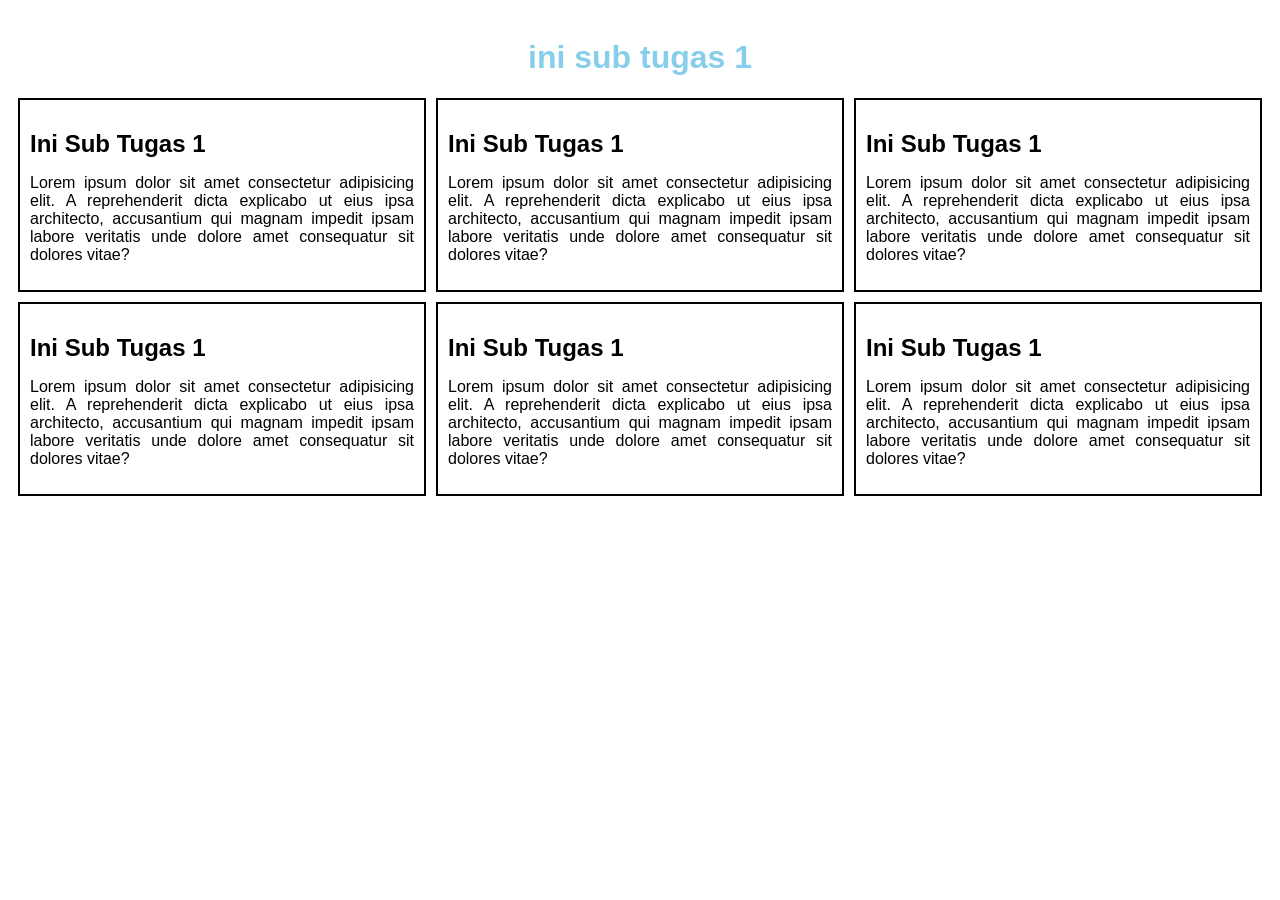
<file: index.html>
<!DOCTYPE html>
<html lang="en">

<head>
    <meta charset="UTF-8">
    <meta name="viewport" content="width=device-width, initial-scale=1.0">
    <title>fadillah nur hidayah 240302065</title>
    <link rel="stylesheet" href="style.css">
</head>

<body>
    <h1>ini sub tugas 1</h1>
    <div class="grid">
        <div class="ini-sub-tugas">
            <div class="ini-judul-tugas">
                <h2>Ini Sub Tugas 1</h2>
            </div>
            <div class="content-tugas">
                <p>Lorem ipsum dolor sit amet consectetur adipisicing elit. A reprehenderit dicta explicabo ut eius ipsa
                    architecto, accusantium qui magnam impedit ipsam labore veritatis unde dolore amet consequatur sit
                    dolores vitae?</p>
            </div>
        </div>
        <div class="ini-sub-tugas">
            <div class="ini-judul-tugas">
                <h2>Ini Sub Tugas 1</h2>
            </div>
            <div class="content-tugas">
                <p>Lorem ipsum dolor sit amet consectetur adipisicing elit. A reprehenderit dicta explicabo ut eius ipsa
                    architecto, accusantium qui magnam impedit ipsam labore veritatis unde dolore amet consequatur sit
                    dolores vitae?</p>
            </div>
        </div>
        <div class="ini-sub-tugas">
            <div class="ini-judul-tugas">
                <h2>Ini Sub Tugas 1</h2>
            </div>
            <div class="content-tugas">
                <p>Lorem ipsum dolor sit amet consectetur adipisicing elit. A reprehenderit dicta explicabo ut eius ipsa
                    architecto, accusantium qui magnam impedit ipsam labore veritatis unde dolore amet consequatur sit
                    dolores vitae?</p>
            </div>
        </div>
        <div class="ini-sub-tugas">
            <div class="ini-judul-tugas">
                <h2>Ini Sub Tugas 1</h2>
            </div>
            <div class="content-tugas">
                <p>Lorem ipsum dolor sit amet consectetur adipisicing elit. A reprehenderit dicta explicabo ut eius ipsa
                    architecto, accusantium qui magnam impedit ipsam labore veritatis unde dolore amet consequatur sit
                    dolores vitae?</p>
            </div>
        </div>
        <div class="ini-sub-tugas">
            <div class="ini-judul-tugas">
                <h2>Ini Sub Tugas 1</h2>
            </div>
            <div class="content-tugas">
                <p>Lorem ipsum dolor sit amet consectetur adipisicing elit. A reprehenderit dicta explicabo ut eius ipsa
                    architecto, accusantium qui magnam impedit ipsam labore veritatis unde dolore amet consequatur sit
                    dolores vitae?</p>
            </div>
        </div>
        <div class="ini-sub-tugas">
            <div class="ini-judul-tugas">
                <h2>Ini Sub Tugas 1</h2>
            </div>
            <div class="content-tugas">
                <p>Lorem ipsum dolor sit amet consectetur adipisicing elit. A reprehenderit dicta explicabo ut eius ipsa
                    architecto, accusantium qui magnam impedit ipsam labore veritatis unde dolore amet consequatur sit
                    dolores vitae?</p>
            </div>
        </div>
    </div>

</body>

</html>
</file>
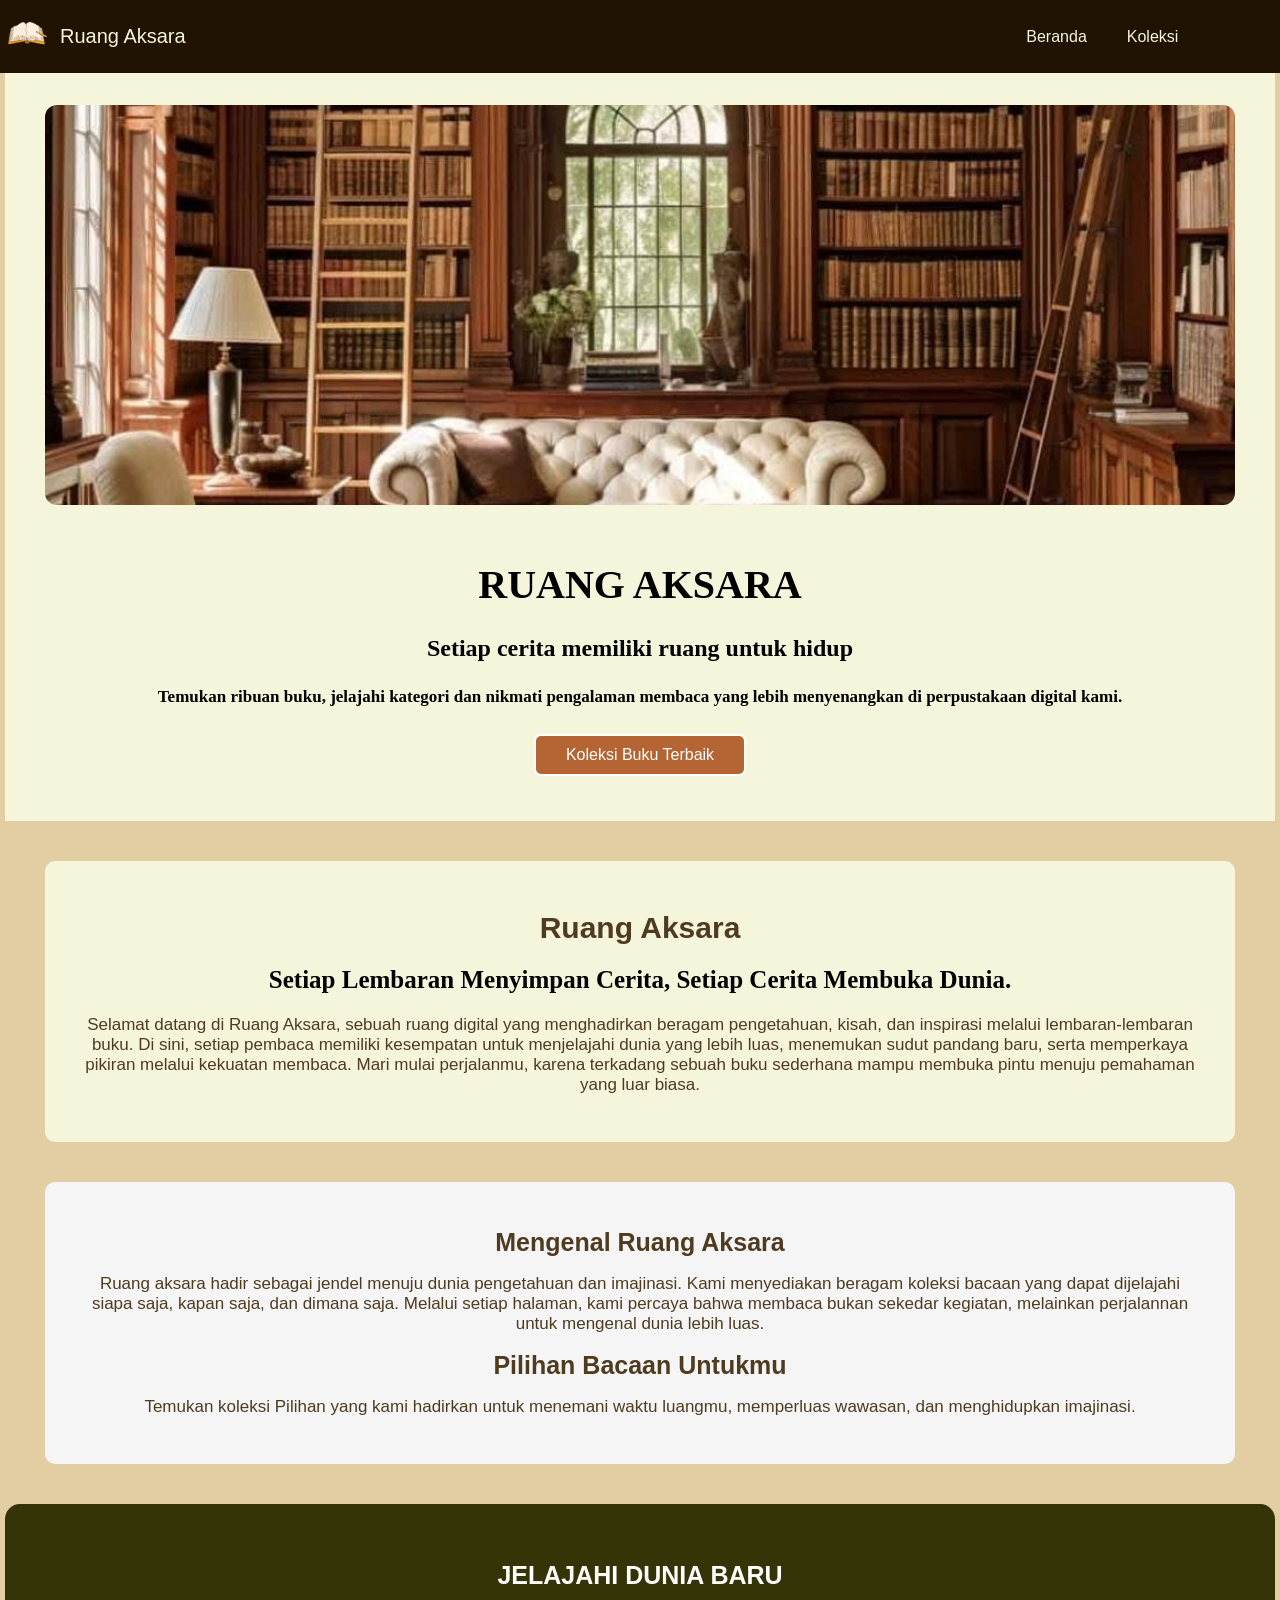
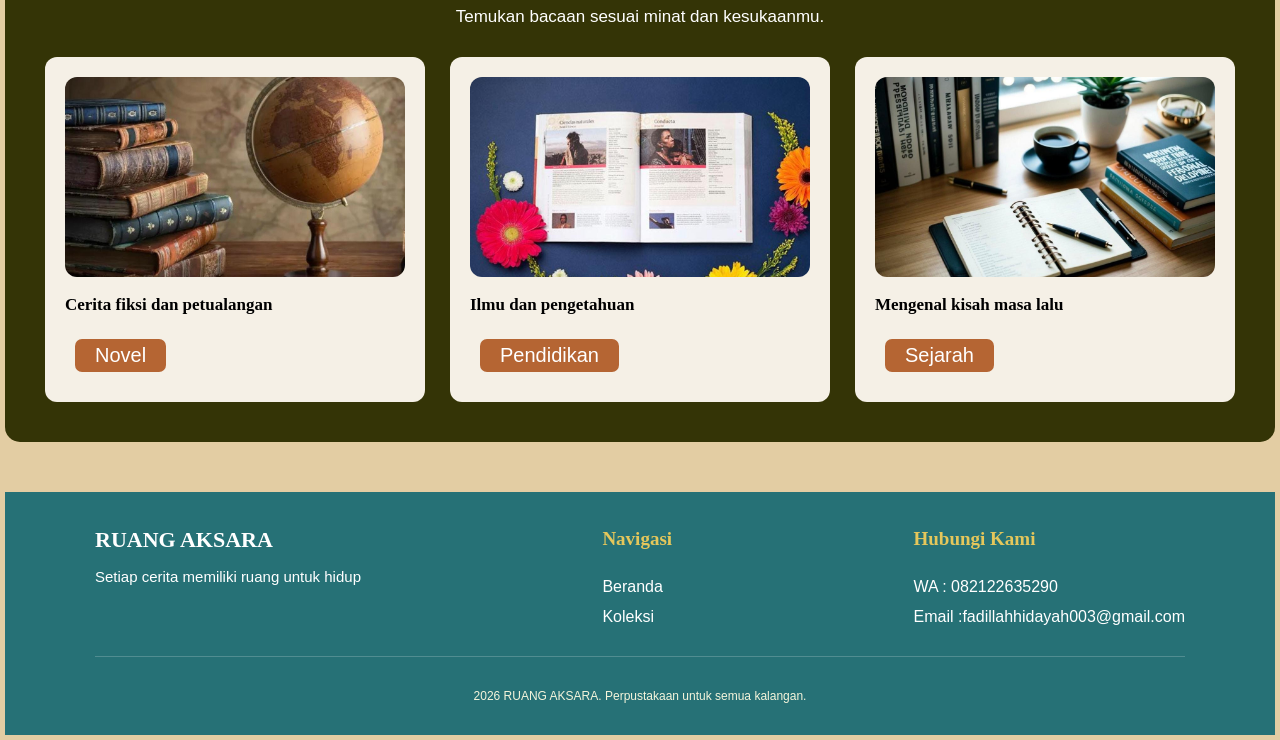
<file: pertemuan-7/index.html>
<!DOCTYPE html>
<html lang="en">

<head>
    <meta charset="UTF-8">
    <meta name="viewport" content="width=device-width, initial-scale=1.0">
    <title>Ruang Aksara</title>
    <link rel="stylesheet" href="style.css">
</head>

<body class="body">
    <header class="header">
        <a href="">
            <div>
                <img src="gambar/images-removebg-preview.png" alt="" width="45px">
            </div>
            <p>Ruang Aksara</p>
        </a>
        <nav class="nav">
            <div class="card1">
                <a href="index.html">Beranda</a>
            </div>
            <div class="card1">
                <a href="koleksi.html">Koleksi</a>
            </div>
        </nav>
        
    </header>
    <main>

        <div class="grid">

            <div class="dashboard">

                <div class="teks">
                    <h1>RUANG AKSARA</h1>

                    <h2>
                        Setiap cerita memiliki ruang untuk hidup
                    </h2>

                    <h3>
                        Temukan ribuan buku, jelajahi kategori
                        dan nikmati pengalaman membaca yang lebih
                        menyenangkan di perpustakaan digital kami.
                    </h3>
                    <div class="card1">
                        <a href="koleksi.html">Koleksi Buku Terbaik</a>
                    </div>
                </div>

                <div class="gambar">
                    <img src="gambar/WhatsApp Image 2026-11-09 at 16.01.56.jpeg" alt="Koleksi buku">
                </div>

            </div>

        </div>

        <!-- bagian luar tulisan -->
        <div class="teks-2">
            <div>
                <h1>Ruang Aksara</h1>
            </div>
            <div>
                <h2>Setiap Lembaran Menyimpan Cerita, Setiap Cerita Membuka Dunia.</h2>
            </div>
            <div>
                <p>Selamat datang di Ruang Aksara, sebuah ruang digital yang menghadirkan beragam pengetahuan, kisah,
                    dan inspirasi melalui lembaran-lembaran buku. Di sini, setiap pembaca memiliki kesempatan untuk
                    menjelajahi dunia yang lebih luas, menemukan sudut pandang baru, serta memperkaya pikiran melalui
                    kekuatan membaca. Mari mulai perjalanmu, karena terkadang sebuah buku sederhana mampu membuka pintu
                    menuju pemahaman yang luar biasa.</p>
            </div>
        </div>

        <div class="teks-3">
            <div>
                <h1>Mengenal Ruang Aksara</h1>
            </div>
            <div>
                <p>Ruang aksara hadir sebagai jendel menuju dunia pengetahuan dan imajinasi. Kami menyediakan beragam
                    koleksi bacaan yang dapat dijelajahi siapa saja, kapan saja, dan dimana saja. Melalui setiap
                    halaman, kami percaya bahwa membaca bukan sekedar kegiatan, melainkan perjalannan untuk mengenal
                    dunia lebih luas.</p>
            </div>
            <div>
                <h1>Pilihan Bacaan Untukmu</h1>
            </div>
            <div>
                <p>Temukan koleksi Pilihan yang kami hadirkan untuk menemani waktu luangmu, memperluas wawasan, dan
                    menghidupkan imajinasi.</p>
            </div>
        </div>

        <div class="bagian-koleksi">

            <h1>JELAJAHI DUNIA BARU</h1>
            <p>Temukan bacaan sesuai minat dan kesukaanmu.</p>

            <div class="grid2">

                <!-- KOTAK 1 -->
                <div class="kotak1">
                    <div class="gambar">
                        <img src="gambar/WhatsApp Image 2026-11-10 at 13.35.17.jpeg" alt="Novel">
                    </div>
                    <h2>Cerita fiksi dan petualangan</h2>
                    <div class="card1">
                        <a href="koleksi.html">Novel</a>
                    </div>
                </div>

                <div class="kotak1">
                    <div class="gambar">
                        <img src="gambar/WhatsApp Image 2026-11-10 at 13.35.33.jpeg" alt="Pendidikan">
                    </div>
                    <h2>Ilmu dan pengetahuan</h2>
                    <div class="card1">
                        <a href="koleksi.html">Pendidikan</a>
                    </div>
                </div>

                <div class="kotak1">
                    <div class="gambar">
                        <img src="gambar/WhatsApp Image 2026-11-10 at 13.35.59.jpeg" alt="Sejarah">
                    </div>
                    <h2>Mengenal kisah masa lalu</h2>
                    <div class="card1">
                        <a href="koleksi.html">Sejarah</a>
                    </div>
                </div>

            </div>
        </div>

    </main>

    <footer class="footer">

        <div class="footer-container">

            <div class="footer-brand">
                <h1>RUANG AKSARA</h1>
                <p>Setiap cerita memiliki ruang untuk hidup</p>
            </div>

            <div class="footer-nav">
                <h2>Navigasi</h2>
                <a href="index.html">Beranda</a>
                <a href="index.html">Koleksi</a>
            </div>

            <div class="footer-koleksi">
                <h2>Hubungi Kami</h2>
                <a href="koleksi.html">WA : 082122635290</a>
                <a href="koleksi.html">Email :fadillahhidayah003@gmail.com </a>
            </div>

        </div>

        <div class="footer-bottom">
            <p>2026 RUANG AKSARA. Perpustakaan untuk semua kalangan.</p>
        </div>

    </footer>

</body>

</html>
</file>
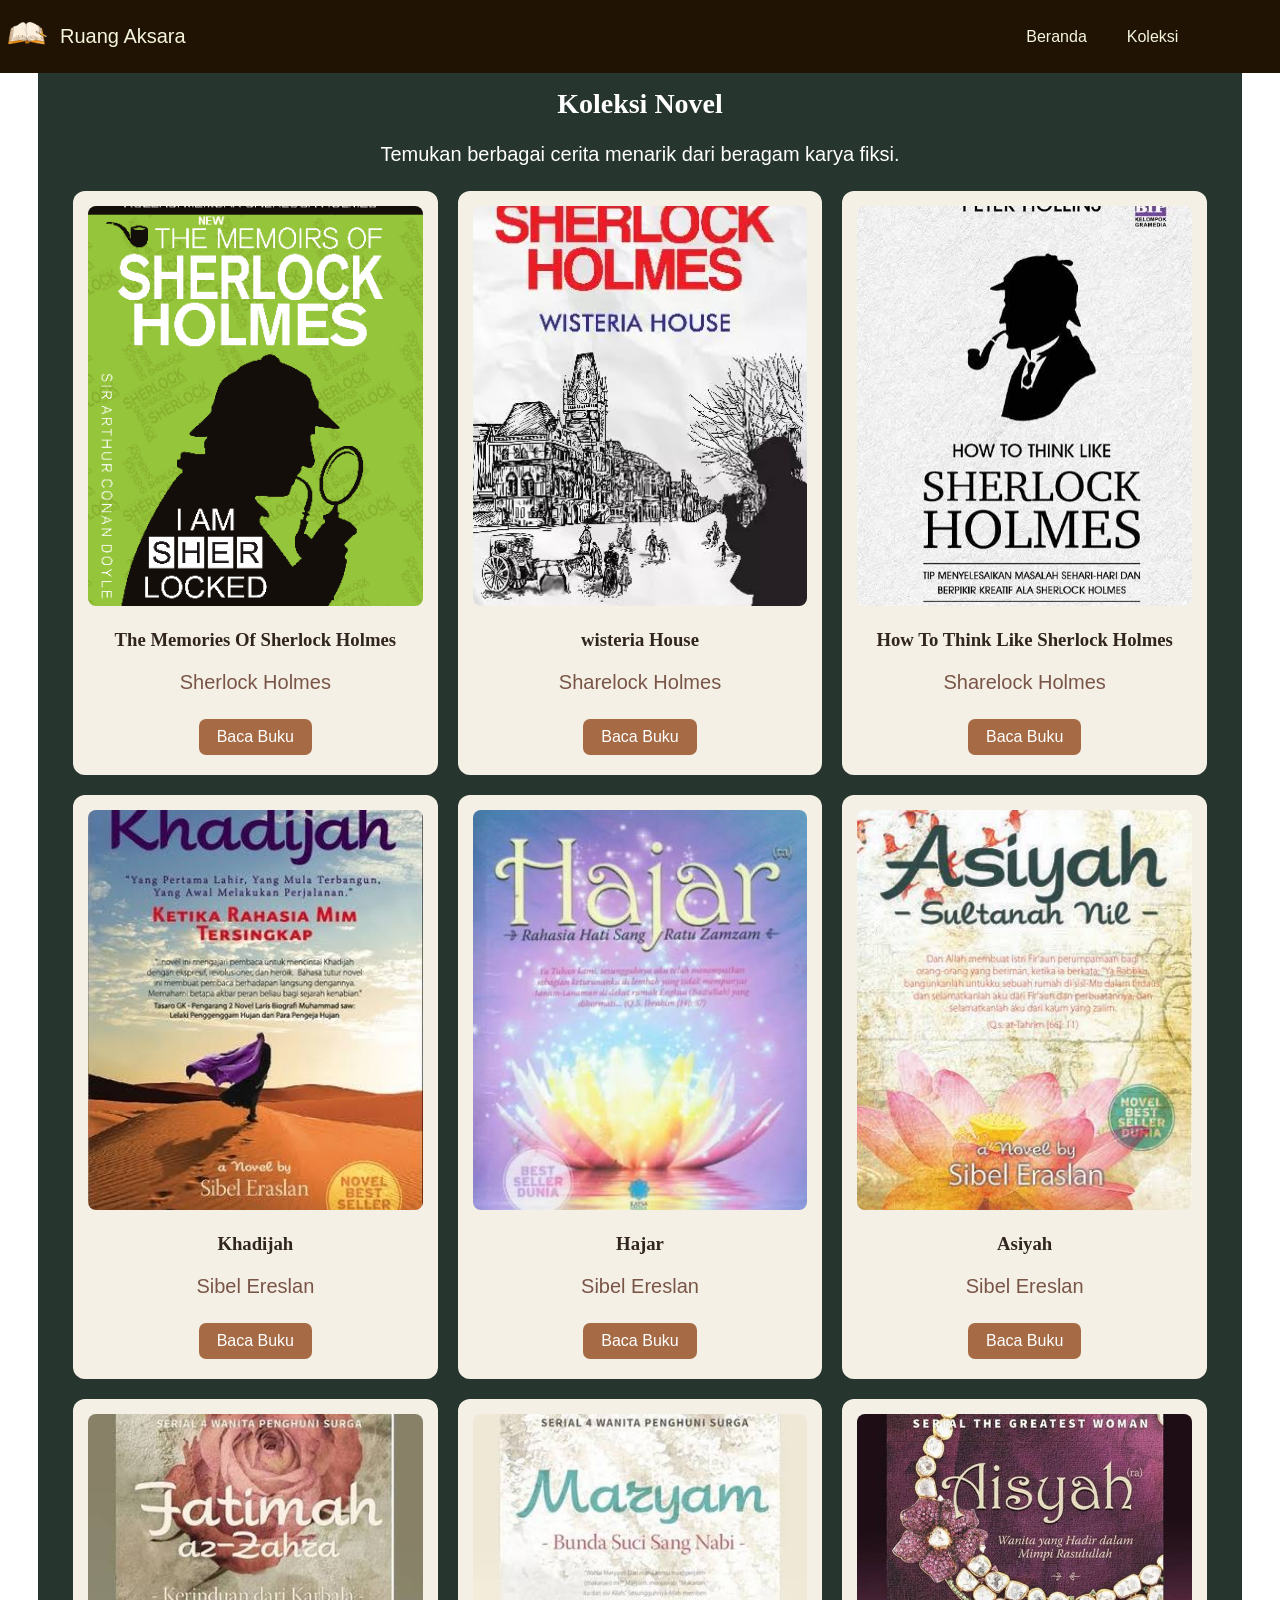
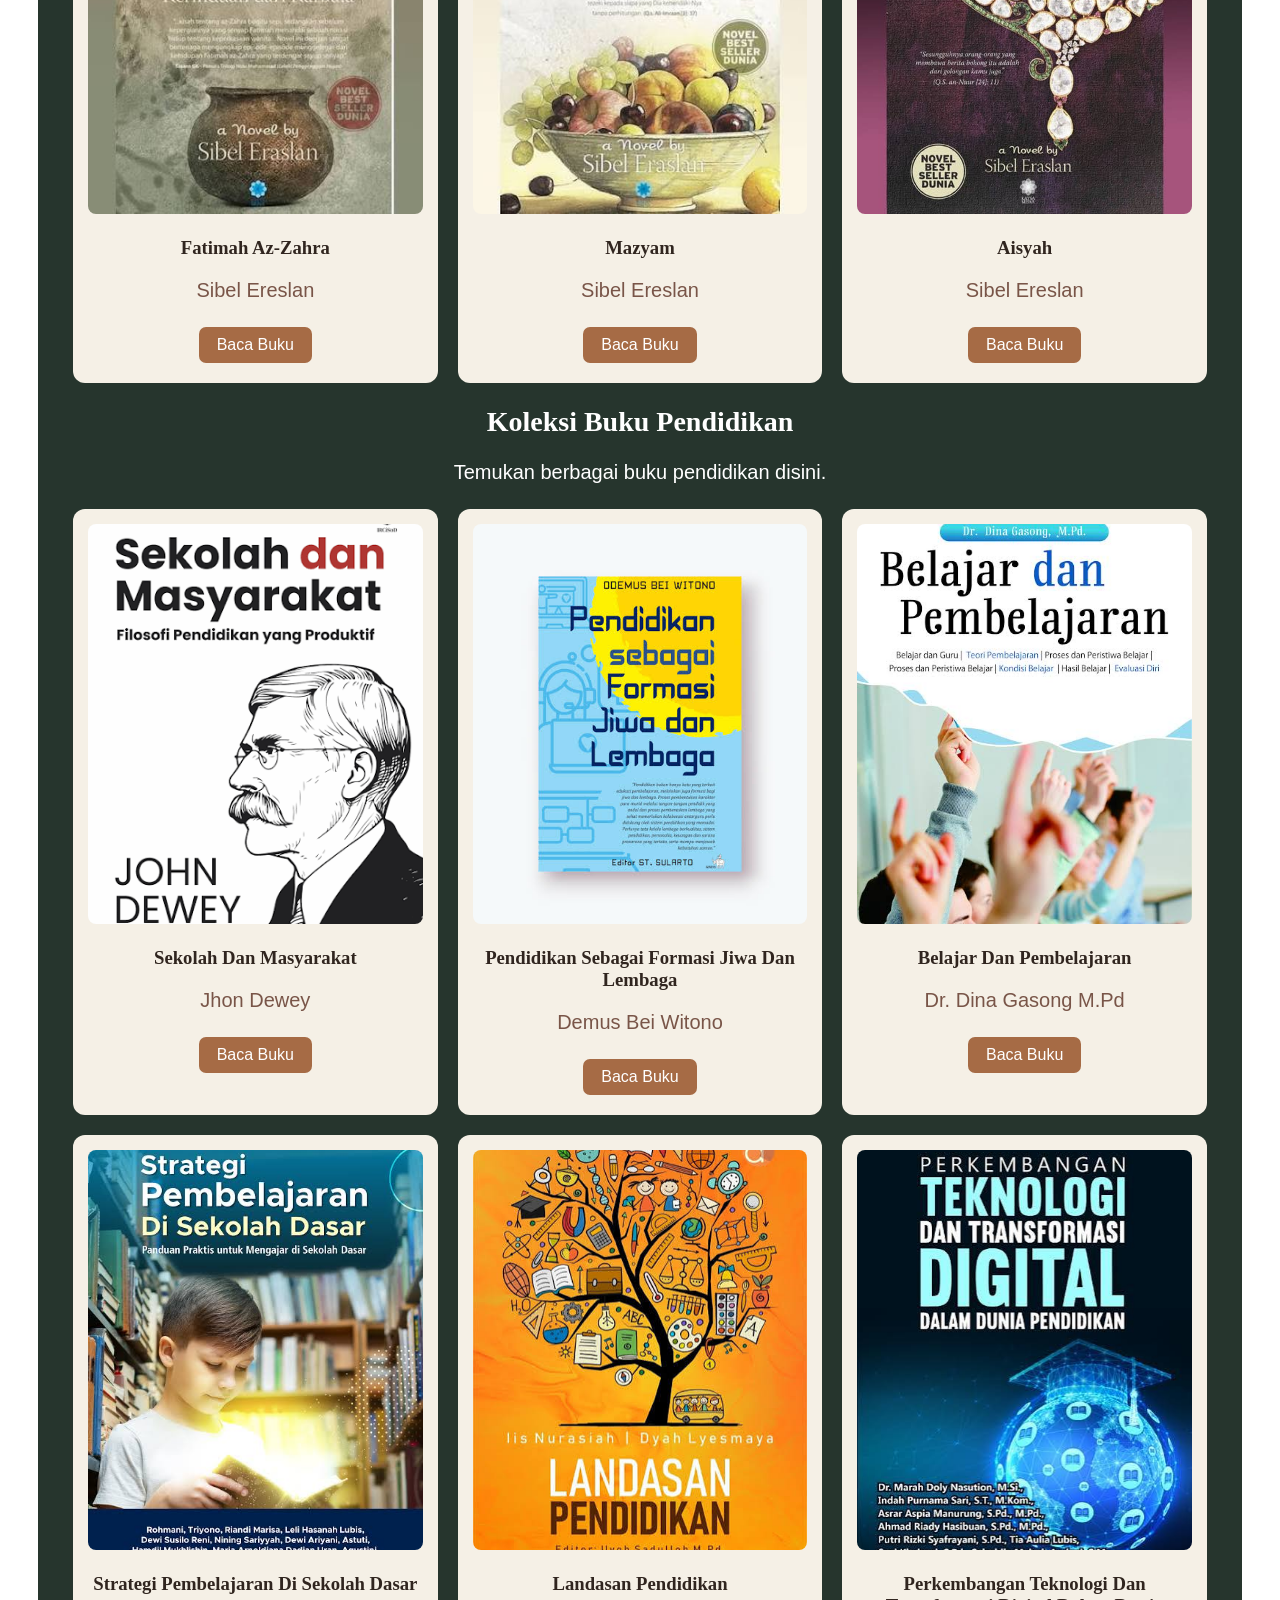
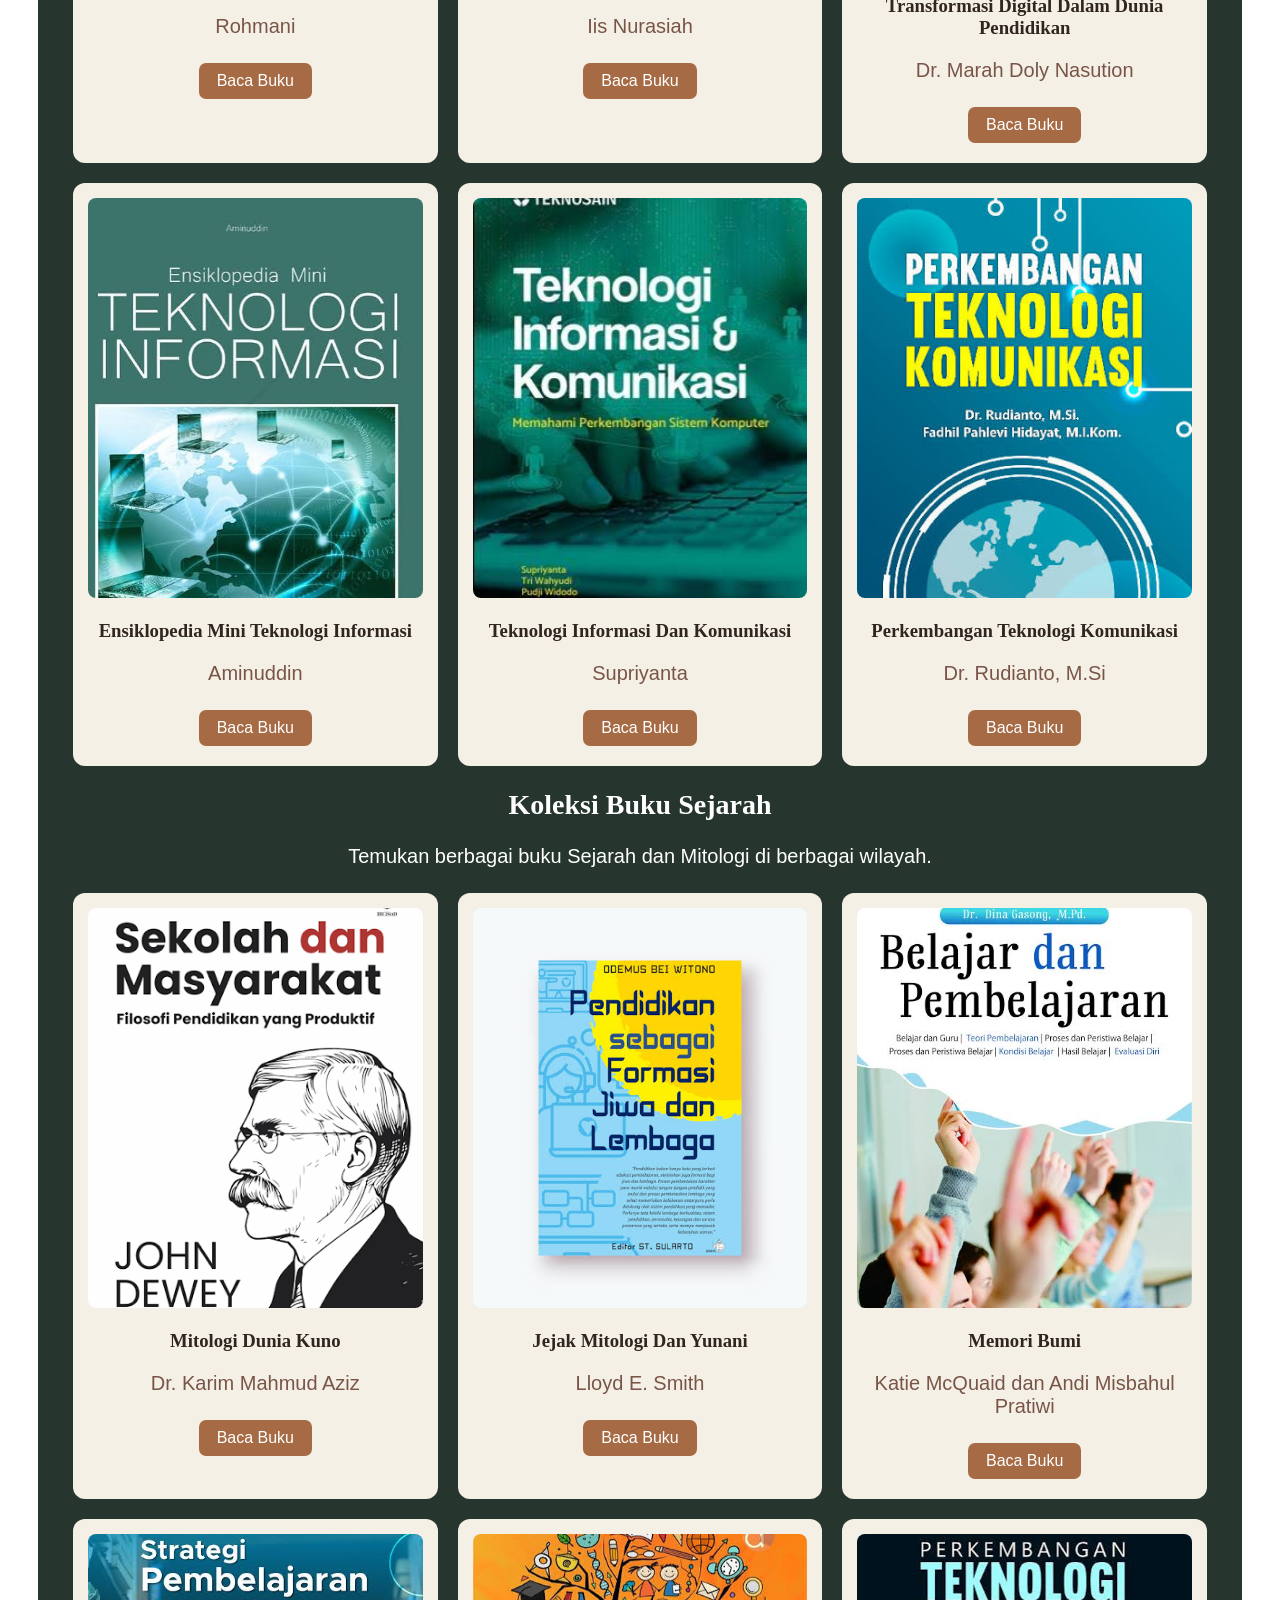
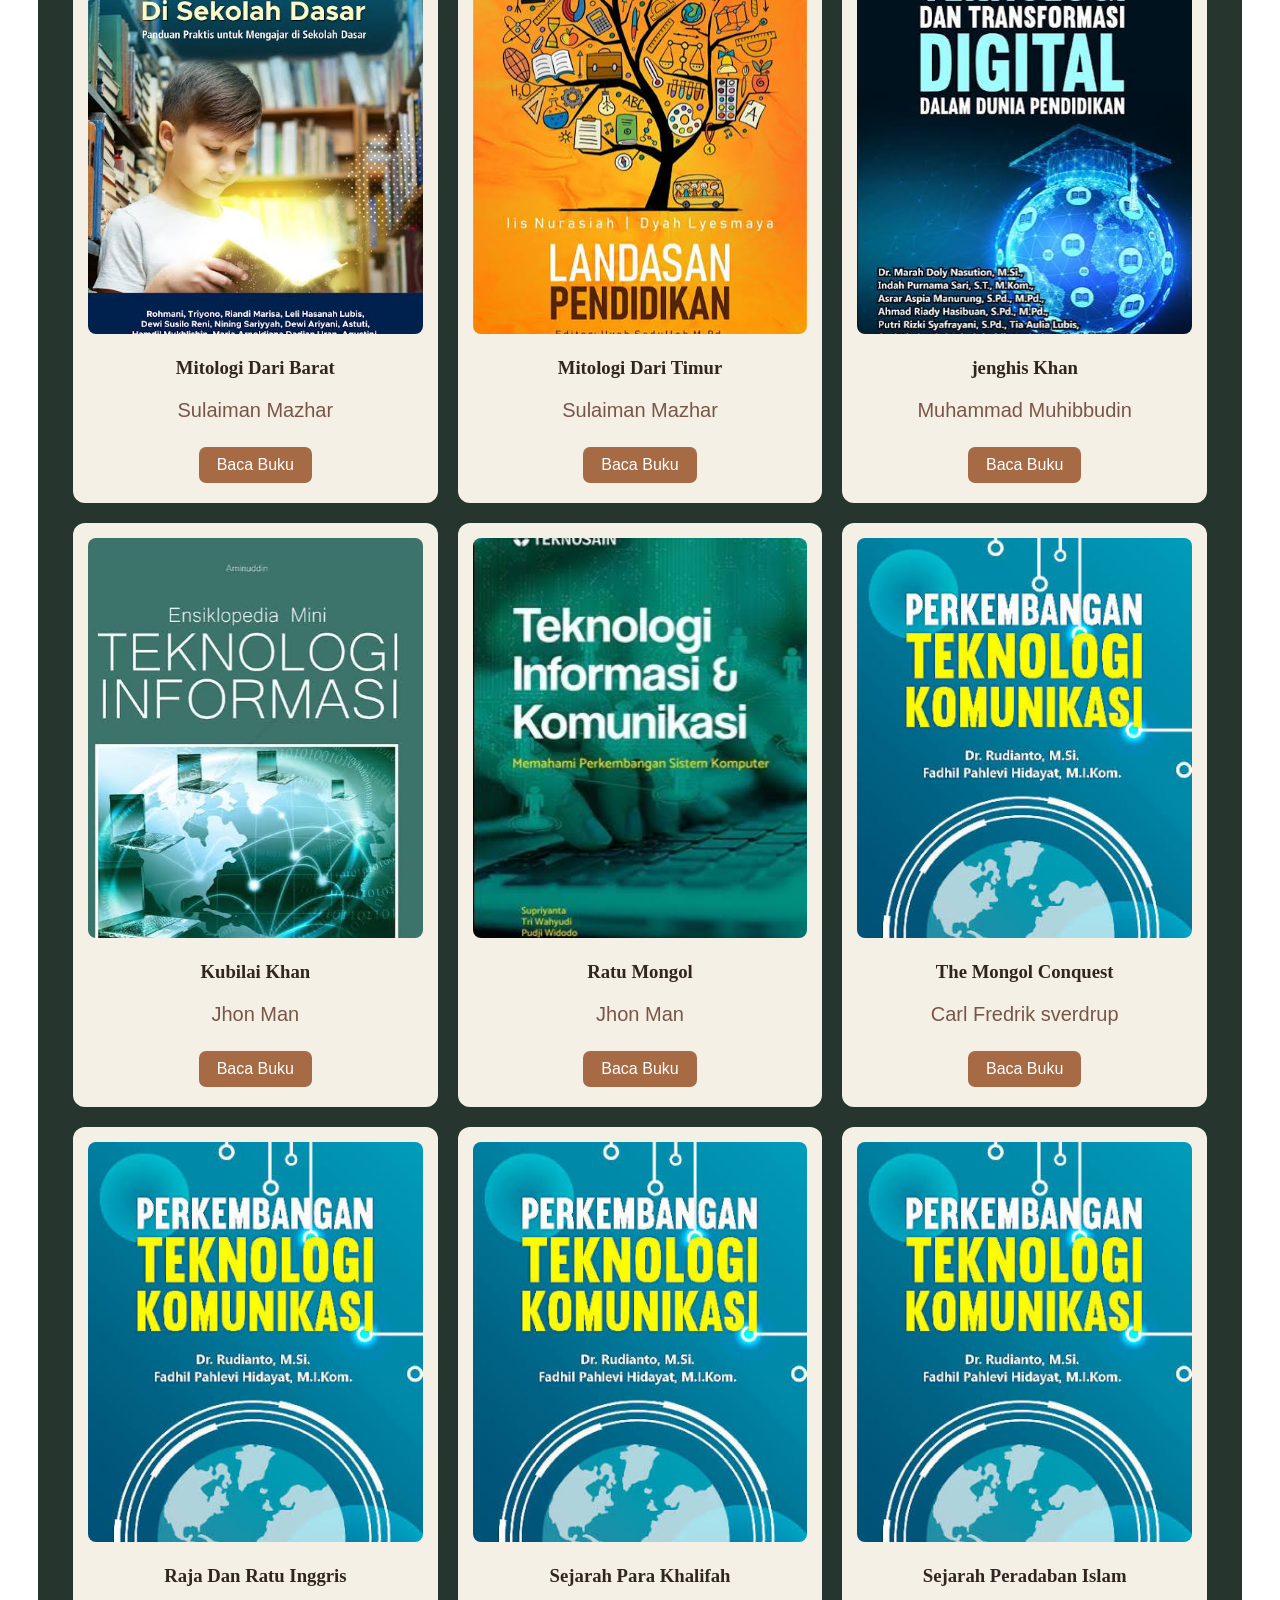
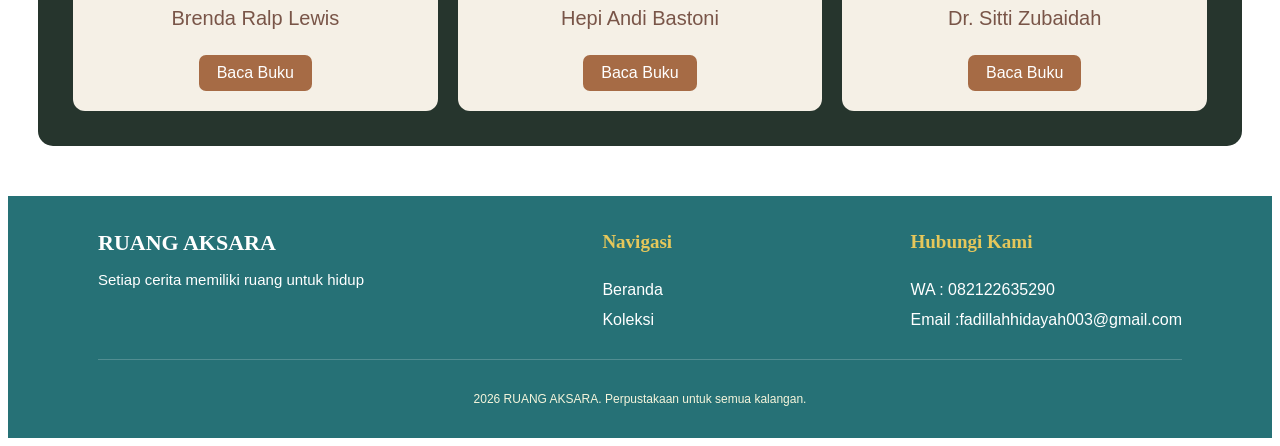
<file: pertemuan-7/koleksi.html>
<!DOCTYPE html>
<html lang="id">

<head>
    <meta charset="UTF-8">
    <meta name="viewport" content="width=device-width, initial-scale=1.0">
    <title>Ruang Aksara</title>
    <link rel="stylesheet" href="style.css">
</head>

<body>

    <header class="header">
        <a href="">
            <div>
                <img src="gambar/images-removebg-preview.png" alt="" width="45px">
            </div>
            <p>Ruang Aksara</p>
        </a>
        <nav class="nav">
            <div class="card1">
                <a href="index.html">Beranda</a>
            </div>
            <div class="card1">
                <a href="koleksi.html">Koleksi</a>
            </div>
        </nav>
        
    </header>

    <section class="kategori">

        <!--Kolwksi Novel-->
        <h1>Koleksi Novel</h1>
        <p>Temukan berbagai cerita menarik
            dari beragam karya fiksi.</p>

        <div class="grid-buku">

            <div class="buku">
                <img src="gambar/koleksi/sherlock4.png" alt="">
                <h3>The Memories Of Sherlock Holmes</h3>
                <p>Sherlock Holmes</p>
                <div class="card1">
                    <a href="koleksi.html">Baca Buku</a>
                </div>
            </div>

            <div class="buku">
                <img src="gambar/koleksi/shwerlock3.jpg" alt="">
                <h3>wisteria House</h3>
                <p>Sharelock Holmes</p>
                <div class="card1">
                    <a href="koleksi.html">Baca Buku</a>
                </div>
            </div>

            <div class="buku">
                <img src="gambar/koleksi/sherlock.jpg" alt="">
                <h3>How To Think Like Sherlock Holmes</h3>
                <p>Sharelock Holmes</p>
                <div class="card1">
                    <a href="koleksi.html">Baca Buku</a>
                </div>
            </div>

            <div class="buku">
                <img src="gambar/koleksi/sibel ereslan.jpg" alt="">
                <h3>Khadijah</h3>
                <p>Sibel Ereslan</p>
                <div class="card1">
                    <a href="koleksi.html">Baca Buku</a>
                </div>
            </div>

            <div class="buku">
                <img src="gambar/koleksi/sibel ereslan2.jpg" alt="">
                <h3>Hajar</h3>
                <p>Sibel Ereslan</p>
                <div class="card1">
                    <a href="koleksi.html">Baca Buku</a>
                </div>
            </div>

            <div class="buku">
                <img src="gambar/koleksi/sibel ereslan3.jpg" alt="">
                <h3>Asiyah</h3>
                <p>Sibel Ereslan</p>
                <div class="card1">
                    <a href="koleksi.html">Baca Buku</a>
                </div>
            </div>

            <div class="buku">
                <img src="gambar/koleksi/sibel ereslan4.jpg" alt="">
                <h3>Fatimah Az-Zahra</h3>
                <p>Sibel Ereslan</p>
                <div class="card1">
                    <a href="koleksi.html">Baca Buku</a>
                </div>
            </div>

            <div class="buku">
                <img src="gambar/koleksi/sibel ereslan5.jpg" alt="">
                <h3>Mazyam</h3>
                <p>Sibel Ereslan</p>
                <div class="card1">
                    <a href="koleksi.html">Baca Buku</a>
                </div>
            </div>

            <div class="buku">
                <img src="gambar/koleksi/sibel ereslan6.jpg" alt="">
                <h3>Aisyah</h3>
                <p>Sibel Ereslan</p>
                <div class="card1">
                    <a href="koleksi.html">Baca Buku</a>
                </div>
            </div>

        </div>

        <!--Koleksi buku pendidikan-->
        <h1>Koleksi Buku Pendidikan</h1>
        <p>Temukan berbagai buku pendidikan disini.</p>

        <div class="grid-buku">

            <div class="buku">
                <img src="gambar/koleksi/pendidikan.png" alt="">
                <h3>Sekolah Dan Masyarakat</h3>
                <p>Jhon Dewey</p>
                <div class="card1">
                    <a href="koleksi.html">Baca Buku</a>
                </div>
            </div>

            <div class="buku">
                <img src="gambar/koleksi/pendidikan2.jpg" alt="">
                <h3>Pendidikan Sebagai Formasi Jiwa Dan Lembaga</h3>
                <p>Demus Bei Witono</p>
                <div class="card1">
                    <a href="koleksi.html">Baca Buku</a>
                </div>
            </div>

            <div class="buku">
                <img src="gambar/koleksi/pendidikan3.jpg" alt="">
                <h3>Belajar Dan Pembelajaran</h3>
                <p>Dr. Dina Gasong M.Pd</p>
                <div class="card1">
                    <a href="koleksi.html">Baca Buku</a>
                </div>
            </div>

            <div class="buku">
                <img src="gambar/koleksi/pembelajaran4.jpg" alt="">
                <h3>Strategi Pembelajaran Di Sekolah Dasar</h3>
                <p>Rohmani</p>
                <div class="card1">
                    <a href="koleksi.html">Baca Buku</a>
                </div>
            </div>

            <div class="buku">
                <img src="gambar/koleksi/pendidikan5.jpg" alt="">
                <h3>Landasan Pendidikan</h3>
                <p>Iis Nurasiah</p>
                <div class="card1">
                    <a href="koleksi.html">Baca Buku</a>
                </div>
            </div>

            <div class="buku">
                <img src="gambar/koleksi/pendidikan6.jpg" alt="">
                <h3>Perkembangan Teknologi Dan Transformasi Digital Dalam Dunia Pendidikan</h3>
                <p>Dr. Marah Doly Nasution</p>
                <div class="card1">
                    <a href="koleksi.html">Baca Buku</a>
                </div>
            </div>

            <div class="buku">
                <img src="gambar/koleksi/pendidikan7.jpg" alt="">
                <h3>Ensiklopedia Mini Teknologi Informasi</h3>
                <p>Aminuddin</p>
                <div class="card1">
                    <a href="koleksi.html">Baca Buku</a>
                </div>
            </div>

            <div class="buku">
                <img src="gambar/koleksi/pendidikan8.jpg" alt="">
                <h3>Teknologi Informasi Dan Komunikasi</h3>
                <p>Supriyanta</p>
                <div class="card1">
                    <a href="koleksi.html">Baca Buku</a>
                </div>
            </div>

            <div class="buku">
                <img src="gambar/koleksi/pendidikan9.jpg" alt="">
                <h3>Perkembangan Teknologi Komunikasi</h3>
                <p>Dr. Rudianto, M.Si</p>
                <div class="card1">
                    <a href="koleksi.html">Baca Buku</a>
                </div>
            </div>

        </div>

        <!--Koleksi buku sejarah-->
        <h1>Koleksi Buku Sejarah</h1>
        <p>Temukan berbagai buku Sejarah dan Mitologi di berbagai wilayah.</p>

        <div class="grid-buku">

            <div class="buku">
                <img src="gambar/koleksi/pendidikan.png" alt="">
                <h3>Mitologi Dunia Kuno</h3>
                <p>Dr. Karim Mahmud Aziz</p>
                <div class="card1">
                    <a href="koleksi.html">Baca Buku</a>
                </div>
            </div>

            <div class="buku">
                <img src="gambar/koleksi/pendidikan2.jpg" alt="">
                <h3>Jejak Mitologi Dan Yunani</h3>
                <p>Lloyd E. Smith</p>
                <div class="card1">
                    <a href="koleksi.html">Baca Buku</a>
                </div>
            </div>

            <div class="buku">
                <img src="gambar/koleksi/pendidikan3.jpg" alt="">
                <h3>Memori Bumi</h3>
                <p>Katie McQuaid dan Andi Misbahul Pratiwi</p>
                <div class="card1">
                    <a href="koleksi.html">Baca Buku</a>
                </div>
            </div>

            <div class="buku">
                <img src="gambar/koleksi/pembelajaran4.jpg" alt="">
                <h3>Mitologi Dari Barat</h3>
                <p>Sulaiman Mazhar</p>
                <div class="card1">
                    <a href="koleksi.html">Baca Buku</a>
                </div>
            </div>

            <div class="buku">
                <img src="gambar/koleksi/pendidikan5.jpg" alt="">
                <h3>Mitologi Dari Timur</h3>
                <p>Sulaiman Mazhar</p>
                <div class="card1">
                    <a href="koleksi.html">Baca Buku</a>
                </div>
            </div>

            <div class="buku">
                <img src="gambar/koleksi/pendidikan6.jpg" alt="">
                <h3>jenghis Khan</h3>
                <p>Muhammad Muhibbudin</p>
                <div class="card1">
                    <a href="koleksi.html">Baca Buku</a>
                </div>
            </div>

            <div class="buku">
                <img src="gambar/koleksi/pendidikan7.jpg" alt="">
                <h3>Kubilai Khan</h3>
                <p>Jhon Man</p>
                <div class="card1">
                    <a href="koleksi.html">Baca Buku</a>
                </div>
            </div>

            <div class="buku">
                <img src="gambar/koleksi/pendidikan8.jpg" alt="">
                <h3>Ratu Mongol</h3>
                <p>Jhon Man</p>
                <div class="card1">
                    <a href="koleksi.html">Baca Buku</a>
                </div>
            </div>

            <div class="buku">
                <img src="gambar/koleksi/pendidikan9.jpg" alt="">
                <h3>The Mongol Conquest</h3>
                <p>Carl Fredrik sverdrup</p>
                <div class="card1">
                    <a href="koleksi.html">Baca Buku</a>
                </div>
            </div>

            <div class="buku">
                <img src="gambar/koleksi/pendidikan9.jpg" alt="">
                <h3>Raja Dan Ratu Inggris</h3>
                <p>Brenda Ralp Lewis</p>
                <div class="card1">
                    <a href="koleksi.html">Baca Buku</a>
                </div>
            </div>

            <div class="buku">
                <img src="gambar/koleksi/pendidikan9.jpg" alt="">
                <h3>Sejarah Para Khalifah</h3>
                <p>Hepi Andi Bastoni</p>
                <div class="card1">
                    <a href="koleksi.html">Baca Buku</a>
                </div>
            </div>

            <div class="buku">
                <img src="gambar/koleksi/pendidikan9.jpg" alt="">
                <h3>Sejarah Peradaban Islam</h3>
                <p>Dr. Sitti Zubaidah</p>
                <div class="card1">
                    <a href="koleksi.html">Baca Buku</a>
                </div>
            </div>

        </div>

    </section>

    <footer class="footer">

        <div class="footer-container">

            <div class="footer-brand">
                <h1>RUANG AKSARA</h1>
                <p>Setiap cerita memiliki ruang untuk hidup</p>
            </div>

             <div class="footer-nav">
                <h2>Navigasi</h2>
                <a href="index.html">Beranda</a>
                <a href="index.html">Koleksi</a>
            </div>

            <div class="footer-koleksi">
                <h2>Hubungi Kami</h2>
                <a href="koleksi.html">WA : 082122635290</a>
                <a href="koleksi.html">Email :fadillahhidayah003@gmail.com </a>
            </div>

        </div>

        <div class="footer-bottom">
            <p>2026 RUANG AKSARA. Perpustakaan untuk semua kalangan.</p>
        </div>

    </footer>

</body>

</html>
</file>
<file: style.css>
* {
    font-family: Arial, Helvetica, sans-serif;

}

h1 {
    color: skyblue;
    text-align: center;
}

p {
    text-align: justify;
}

body {
    padding: 10px;
}

.ini-sub-tugas {
    border: solid 2px black;
    padding: 10px;
}

.grid {
    display: grid;
    grid-template-columns: 1fr ;
    gap: 10px;
}

.ini-judul-tugas {
    border-radius: 0;
    margin-bottom: 10px;
}

.ini-judul-tugas h2 {
    margin-bottom: 10px;
}

@media (min-width: 760px) {
    .grid {grid-template-columns: 1fr 1fr;}
}

@media (min-width: 1030px) {
    .grid {grid-template-columns: 1fr 1fr 1fr;}
}
</file>
<file: pertemuan-7/style.css>
.body {
    margin: 5px;
    padding-top: 30px;
    background-color: rgb(227, 205, 163);
    min-height: 100vh;
    box-sizing: border-box;
}

main {
    padding-top: 20px;
}


.header {
    display: grid;
    grid-template-columns: 10fr 1fr 1fr;
    align-items: center;
    padding: 5px;
    background-color: rgb(32, 19, 3);
    position: fixed;
    top: 0;
    left: 0;
    right: 0;
    width: 100%;
    z-index: 999;
}

/*animasi kotak1 */
.kotak1 .card1{
    
    padding:10px;
    border-radius:10px;
    text-align:left;
    transition:0.3s;
    cursor:pointer;
}

.card1:hover{
    transform:translateY(-10px);
}

/*animasi navigasi */
.nav .card1{
    padding:5px;
    border-radius:7px;
    text-align:left;
    transition:0.3s;
    cursor:pointer;
    
}

.card1:hover{
    transform:translateY(-10px);
}

/*animasi teks */
.teks .card1{
    padding:5px;
    border-radius:7px;
    text-align:center;
    transition:0.3s;
    cursor:pointer;
}

.card1:hover{
    transform:translateY(-10px);
}



a {
    display: flex;
    align-items: center;
    gap: 10px;
    text-decoration: none;
    color: beige;
    font-family: Arial, Helvetica, sans-serif;
}

p {
    color: beige;
    font-family: Arial, Helvetica, sans-serif;
    font-size: 20px;


}

.nav {
    display: flex;
    gap: 30px;
}


.grid {
    padding: 40px;
    padding-top: 50px;
    background-color:beige;
    position: relative;
    box-sizing: border-box;
    width: 100%;
}


.dashboard {
    display: flex;
    flex-direction: column-reverse;
    align-items: center;
    gap: 25px;
}

.dashboard .gambar {
    width: 100%;
}

.dashboard .gambar img {
    width: 100%;
    height: 400px;
    object-fit: cover;
    border-radius: 12px;
    object-position: center;
}

.dashboard .teks {
    width: 100%;
    text-align: center;
}

.dashboard .teks h1 {
    font-size: 40px;
}

.dashboard .teks h2 {
    font-size: 24px;
}

.dashboard .teks h3 {
    font-size: 17px;
    line-height: 1.8;
}



.dashboard a {
    display: inline-block;
    border: 2px solid white;
    border-radius: 7px;
    padding: 10px 30px;
    background-color: rgb(181, 101, 51);
    color: white;
    text-decoration: none;
}

.teks-2 {
    padding: 30px 40px;
    background-color: beige;
    margin: 40px;
    border-radius: 10px;
    text-align: center;

}

.teks-2 h1 {
    font-size: 30px;
    color: rgb(79, 59, 32);
    font-weight: bold;
    font-family: Arial, Helvetica, sans-serif;
}

.teks-2 h2 {
    font-size: 25px;
    color: black
}

.teks-2 p {
    font-size: 17px;
    color: rgb(79, 59, 32);
    font-family: Arial, Helvetica, sans-serif;
}

.teks-3 {
    padding: 30px 40px;
    background-color: whitesmoke;
    margin: 40px;
    border-radius: 10px;
    text-align: center
}

.teks-3 h1 {
    font-size: 25px;
    color: rgb(79, 59, 32);
    font-weight: bold;
    font-family: Arial, Helvetica, sans-serif;
}

.teks-3 p {
    font-size: 17px;
    color: rgb(79, 59, 32);
    font-family: Arial, Helvetica, sans-serif;
}

.bagian-koleksi {
    text-align: center;
    padding: 40px;
    background-color: rgb(52, 52, 6);
    border-radius: 15px;
}

.bagian-koleksi h1 {
    font-size: 25px;
    color: white;
    font-weight: bold;
    font-family: Arial, Helvetica, sans-serif;
}

.bagian-koleksi p {
    font-size: 17px;
    color:white;
    font-family: Arial, Helvetica, sans-serif;
}


.grid2 {
    display: grid;
    grid-template-columns: 1fr 1fr 1fr;
    gap: 25px;
    margin-top: 30px;
}

.kotak1 {
    background-color: #f5f0e6;
    padding: 20px;
    border-radius: 12px;
    text-align: left;
}

.kotak1 img {
    width: 100%;
    height: 200px;
    object-fit: cover;
    border-radius: 12px;
}

.kotak1 a {
    display: inline-block;
    font-size: 20px;
    color:white;
    background-color: rgb(181, 101, 51);
    border-radius: 7px;
    padding: 5px 20px;
}

.kotak1 h2 {
    font-size: 17px;
}

/* FOOTER */

.footer {
    background-color: #267176;
    color: white;
    padding: 20px 90px;
    margin-top: auto;
    margin-top: 50px;
}

.footer-container {
    display: flex;
    justify-content: space-between;
    gap: 40px;
    padding-bottom: 30px;
}

.footer-brand h1 {
    color: white;
    font-size: 22px;
}

.footer-brand p {
    color: white;
    font-size: 15px;
}

.footer-nav {
    display: flex;
    flex-direction: column;
    gap: 12px;
}

.footer-koleksi {
    display: flex;
    flex-direction: column;
    gap: 12px;
}

.footer-nav h2 {
    color: #e5c75b;
    font-size: 19px;
}

.footer-koleksi h2 {
    color: #e5c75b;
    font-size: 19px;
}

.footer a {
    color: white;
    text-decoration: none;
}

.footer-bottom {
    border-top: 1px solid rgba(255,255,255,0.2);
    text-align: center;
    padding-top: 20px;
}

.footer-bottom p {
    font-size: 12px;
}

/* BAGIAN KATEGORI */

.kategori {
    background-color: #26352d;
    padding: 35px;
    margin: 30px;
    border-radius: 15px;
}

.kategori h1 {
    color: white;
    font-size: 28px;
    text-align: center;
}

.kategori > p {
    color: white;
    text-align: center;
}

/* GRID BUKU */

.grid-buku {
    display: grid;
    grid-template-columns: repeat(3, 1fr);
    gap: 20px;
    margin-top: 25px;
}

/* KARTU BUKU */

.buku {
    background-color: #f5f0e6;
    padding: 15px;
    border-radius: 12px;
    text-align: center;
}

.buku img {
    width: 100%;
    height: 400px;
    object-fit: cover;
    border-radius: 8px;
}

.buku h3 {
    color: #30251f;
}

.buku p {
    color: #795548;
}

.buku a {
    display: inline-block;
    background-color: #a66b45;
    color: white;
    padding: 9px 18px;
    border-radius: 7px;
    text-decoration: none;
}

/*animasi koleksi buku */
.buku .card1{
    padding:5px;
    border-radius:7px;
    text-align:center;
    transition:0.3s;
    cursor:pointer;
}

.card1:hover{
    transform:translateY(-10px);
}



/* RESPONSIVE */

@media (max-width: 768px) {
    .kontak-container {
        grid-template-columns: 1fr;
    }

    .kontak {
        margin: 15px;
        padding: 25px;
    }
}


@media (max-width: 480px) {
    .grid-buku {
        grid-template-columns: 1fr;
    }
}
</file>
